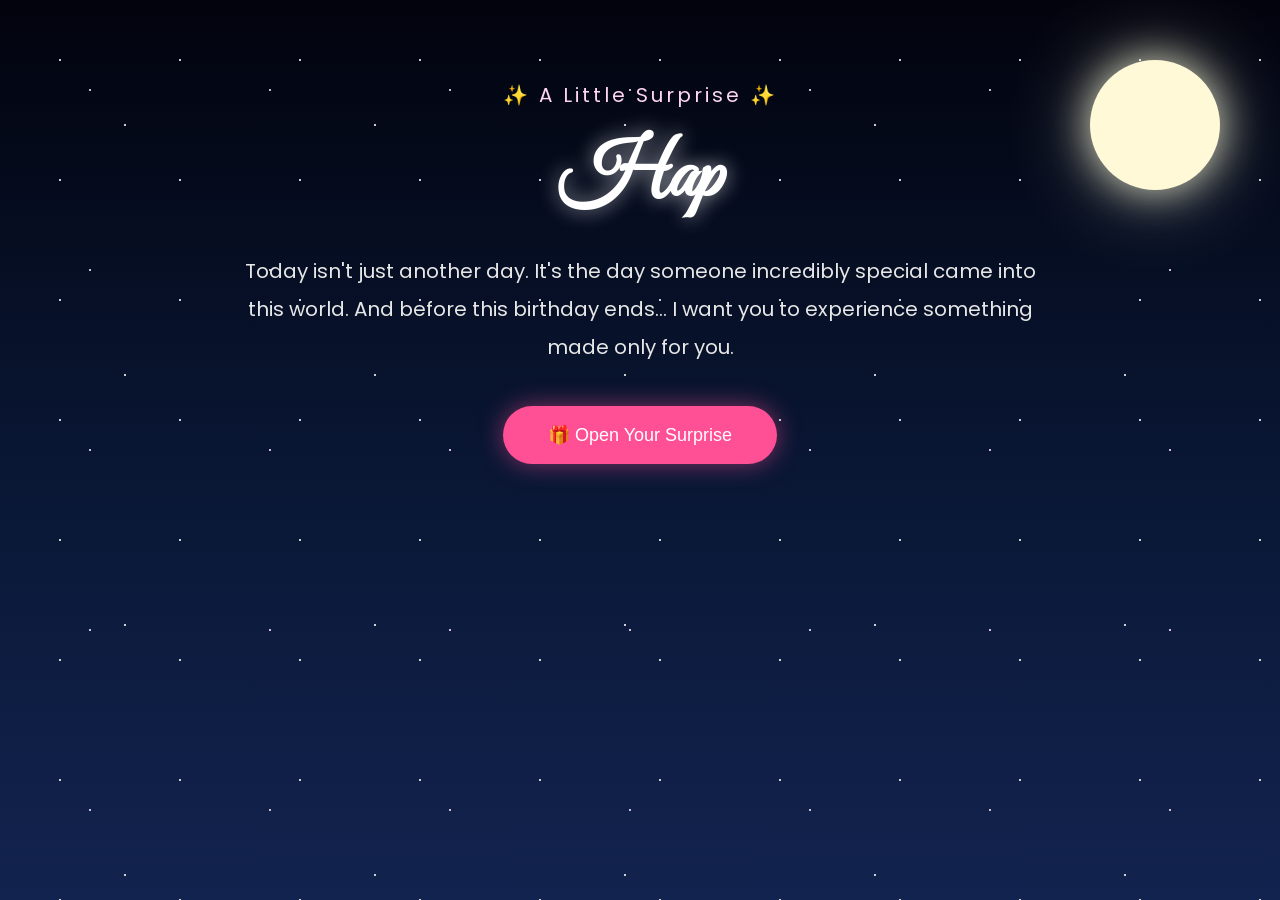
<file: index.html>
<!DOCTYPE html>
<html lang="en">
<head>
<meta charset="UTF-8">
<meta name="viewport" content="width=device-width, initial-scale=1.0">

<title>Happy Birthday Yashika ❤️</title>

<link rel="preconnect" href="https://fonts.googleapis.com">
<link rel="preconnect" href="https://fonts.gstatic.com" crossorigin>

<link href="https://fonts.googleapis.com/css2?family=Great+Vibes&family=Poppins:wght@300;400;600;700&display=swap" rel="stylesheet">

<link rel="stylesheet" href="style.css">

</head>

<body>

<div id="stars"></div>
<div id="shooting-stars"></div>

<div class="moon"></div>

<section class="hero">

<div class="hero-content">

<p class="small-title">
✨ A Little Surprise ✨
</p>

<h1 id="typing"></h1>

<p class="description">

Today isn't just another day.

It's the day someone incredibly special came into this world.

And before this birthday ends...

I want you to experience something made only for you.

</p>

<button id="startBtn">
🎁 Open Your Surprise
</button>

<section id="letterSection">

<div class="book-page">

<div class="page-number">Page 1 of 6</div>

<h2> Happy Birthday</h2>

<p class="pageText">

Happy Birthday, Yashika. ❤️

</p>

<p class="pageText">

Today isn't just another date on the calendar.

It's the day someone incredibly special came into this world.

</p>

<p class="pageText">

Thank you for making my ordinary days feel extraordinary.

Even from miles away, you've become one of the most important people in my life.

</p>

<p class="pageText">

But this...

is only the beginning.

</p>

<button id="nextBtn">

📖 Turn the Page

</button>

<p class="quote">

"Every beautiful story begins with a single page."

</p>

</div>

</section>


</div>

</section>

<script src="script.js"></script>

</body>
</html>
</file>
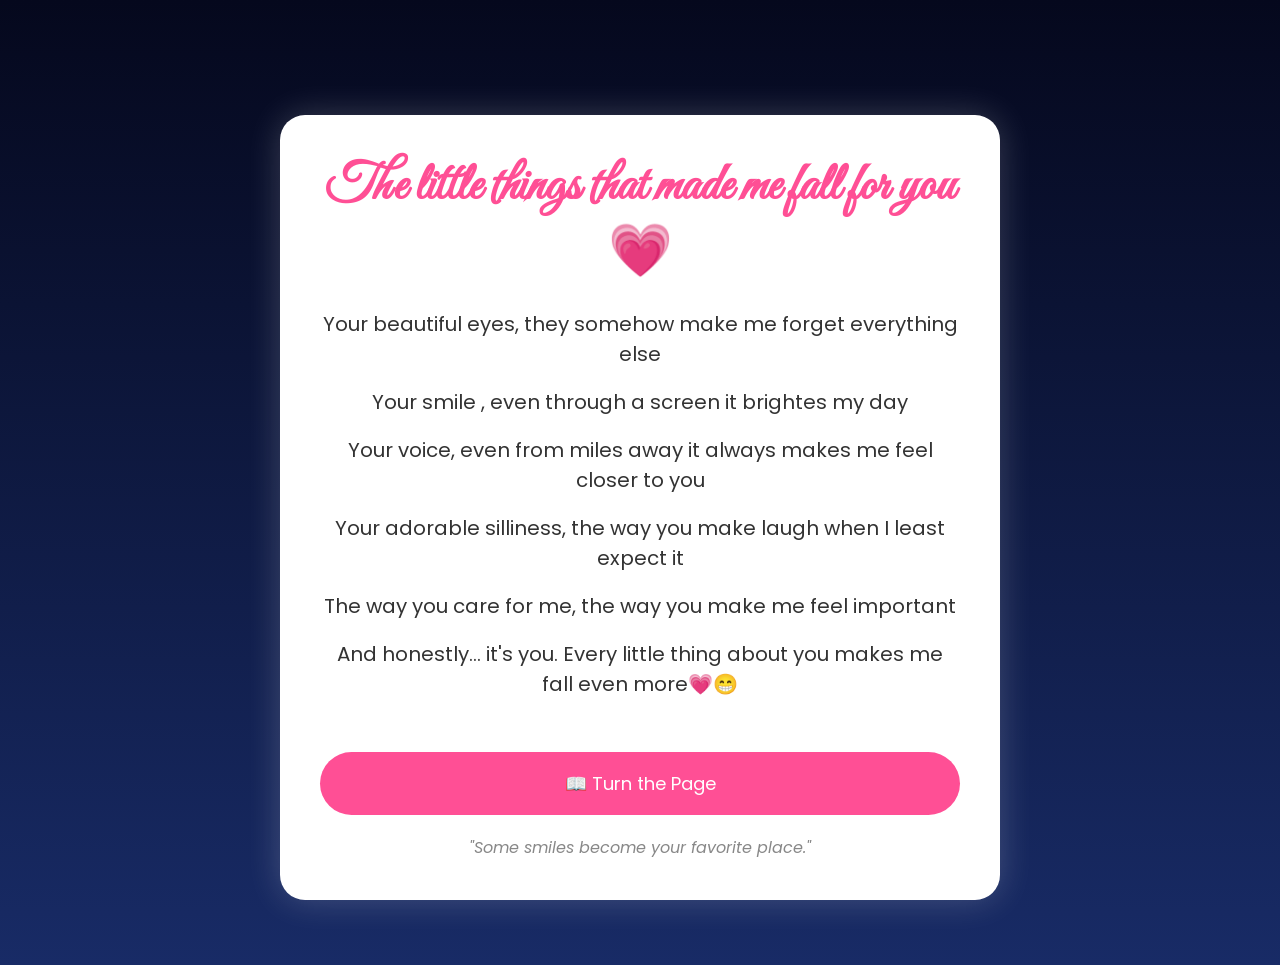
<file: page2.html>
<!DOCTYPE html>
<html lang="en">
<head>
<meta charset="UTF-8">
<meta name="viewport" content="width=device-width, initial-scale=1.0">

<title>Things I Love About You ❤️</title>

<link href="https://fonts.googleapis.com/css2?family=Poppins:wght@300;500;700&family=Great+Vibes&display=swap" rel="stylesheet">

<style>

*{
margin:0;
padding:0;
box-sizing:border-box;
font-family:Poppins,sans-serif;
}

body{
background:linear-gradient(#05081d,#182b66);
color:white;
height:auto;
padding:25px;
overflow-x:hidden;
overflow-y:auto;

display:flex;
justify-content:flex-start;
align-items:flex-start;
}

.stars{
position:fixed;
width:100%;
height:100%;
background:url("https://www.transparenttextures.com/patterns/stardust.png");
opacity:.35;
animation:move 60s linear infinite;
}

@keyframes move{
from{background-position:0 0;}
to{background-position:1000px 1000px;}
}

.card{

position:relative;
z-index:2;

background:white;
color:#333;

width:90%;
max-width:720px;

padding:40px;

border-radius:25px;

text-align:center;

box-shadow:0 0 35px rgba(255,255,255,.2);

margin:90px auto 40px;
}

h1{

font-family:"Great Vibes",cursive;

font-size:52px;

color:#ff4f95;

margin-bottom:20px;

}

.reason{

opacity:0;

transform:translateY(20px);

animation:fade .8s forwards;

font-size:20px;

margin:18px 0;

}

.reason:nth-child(2){animation-delay:.5s;}
.reason:nth-child(3){animation-delay:1.3s;}
.reason:nth-child(4){animation-delay:2.1s;}
.reason:nth-child(5){animation-delay:2.9s;}
.reason:nth-child(6){animation-delay:3.7s;}
.reason:nth-child(7){animation-delay:4.5s;}

@keyframes fade{

to{

opacity:1;

transform:translateY(0);

}

}

button{

margin-top:35px;

width:100%;

padding:18px;

border:none;

border-radius:40px;

background:#ff4f95;

color:white;

font-size:18px;

cursor:pointer;

}

.quote{

margin-top:20px;

color:#888;

font-style:italic;

}

</style>

</head>

<body>

<div class="stars"></div>

<div class="card">

<h1>The little things that made me fall for you💗</h1>

<div class="reason"> Your beautiful eyes, they somehow make me forget everything else</div>

<div class="reason"> Your smile , even through a screen it brightes my day</div>

<div class="reason"> Your voice, even from miles away it always makes me feel closer to you</div>

<div class="reason"> Your adorable silliness, the way you make laugh when I least expect it</div>

<div class="reason"> The way you care for me, the way you make me feel important</div>

<div class="reason"> And honestly... it's you. Every little thing about you makes me fall even more💗😁</div>

<button onclick="location.href='page3.html'">

📖 Turn the Page

</button>

<div class="quote">

"Some smiles become your favorite place."

</div>

</div>

</body>

</html>
</file>
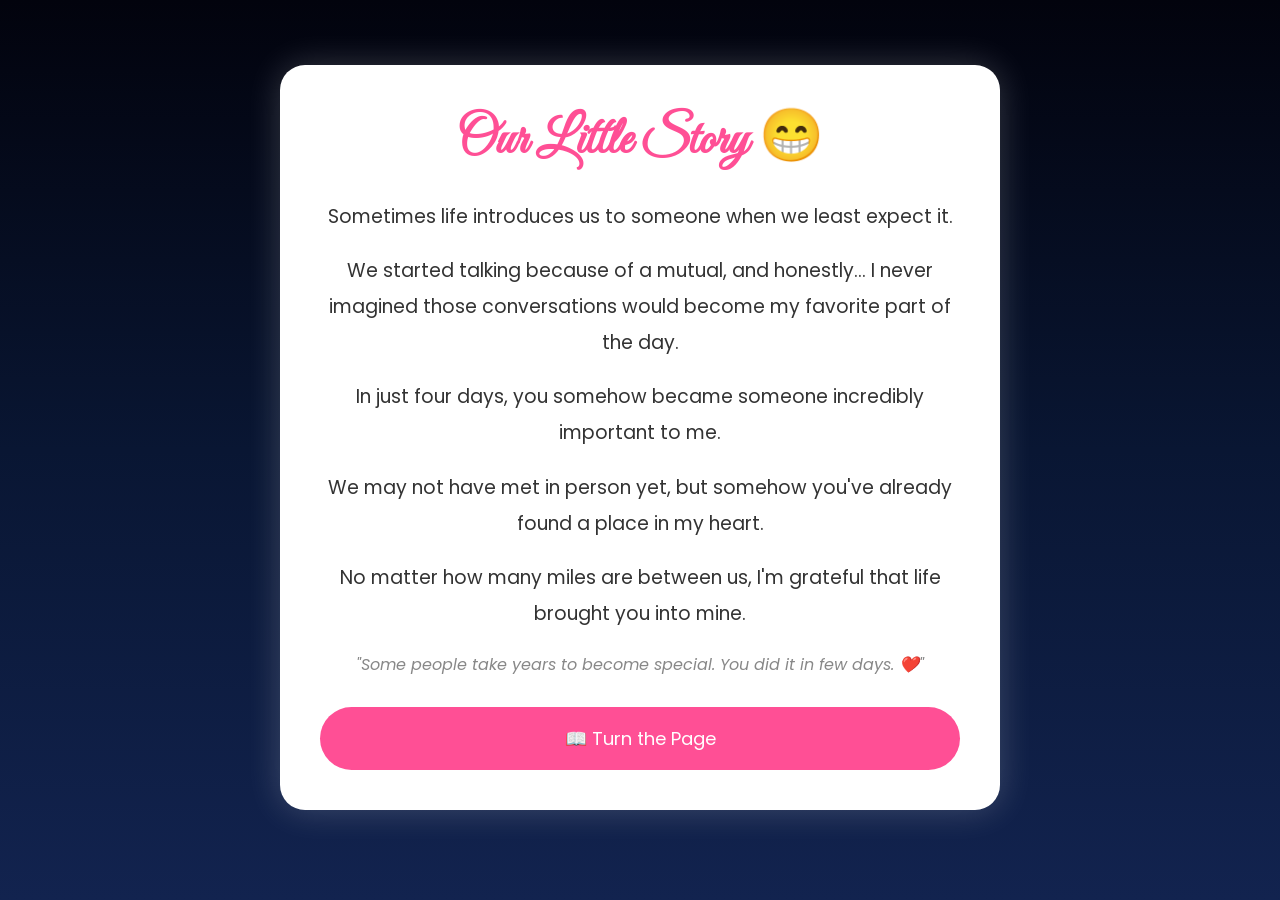
<file: page3.html>
<!DOCTYPE html>
<html lang="en">
<head>
<meta charset="UTF-8">
<meta name="viewport" content="width=device-width, initial-scale=1.0">

<title>Our Little Story 😁</title>

<link href="https://fonts.googleapis.com/css2?family=Poppins:wght@300;500;700&family=Great+Vibes&display=swap" rel="stylesheet">

<style>

*{
margin:0;
padding:0;
box-sizing:border-box;
font-family:Poppins,sans-serif;
}

body{
    background:linear-gradient(180deg,#02030d,#091633,#12234f);
    color:white;
    min-height:100vh;
    padding:25px;

    overflow-x:hidden;
    overflow-y:auto;

    display:flex;
    justify-content:center;
    align-items:flex-start;
}

.stars{
position:fixed;
width:100%;
height:100%;
top:0;
left:0;
background:url("https://www.transparenttextures.com/patterns/stardust.png");
opacity:.35;
animation:move 60s linear infinite;
z-index:0;
pointer-events:none;
}

@keyframes move{
from{background-position:0 0;}
to{background-position:1000px 1000px;}
}

.card{
position:relative;
z-index:2;
background:white;
color:#333;
width:90%;
max-width:720px;
padding:40px;
border-radius:25px;
box-shadow:0 0 35px rgba(255,255,255,.2);
animation:fade .8s ease;
margin:40px auto;
}

@keyframes fade{
from{
opacity:0;
transform:translateY(20px);
}
to{
opacity:1;
transform:translateY(0);
}
}

h1{
font-family:"Great Vibes",cursive;
font-size:52px;
text-align:center;
color:#ff4f95;
margin-bottom:25px;
}

p{
font-size:19px;
line-height:1.9;
margin-bottom:18px;
text-align:center;
}

.quote{
margin-top:20px;
font-style:italic;
color:#888;
text-align:center;
}

button{
margin-top:30px;
width:100%;
padding:18px;
border:none;
border-radius:40px;
background:#ff4f95;
color:white;
font-size:18px;
cursor:pointer;
}

</style>
</head>

<body>

<div class="stars"></div>

<div class="card">

<h1>Our Little Story 😁</h1>

<p>
Sometimes life introduces us to someone when we least expect it.
</p>

<p>
We started talking because of a mutual, and honestly... I never imagined those conversations would become my favorite part of the day.
</p>

<p>
In just four days, you somehow became someone incredibly important to me.
</p>

<p>
We may not have met in person yet, but somehow you've already found a place in my heart.
</p>

<p>
No matter how many miles are between us, I'm grateful that life brought you into mine.
</p>

<div class="quote">
"Some people take years to become special. You did it in few days. ❤️"
</div>

<button onclick="location.href='page4.html'">
📖 Turn the Page
</button>

</div>

</body>
</html>
</file>
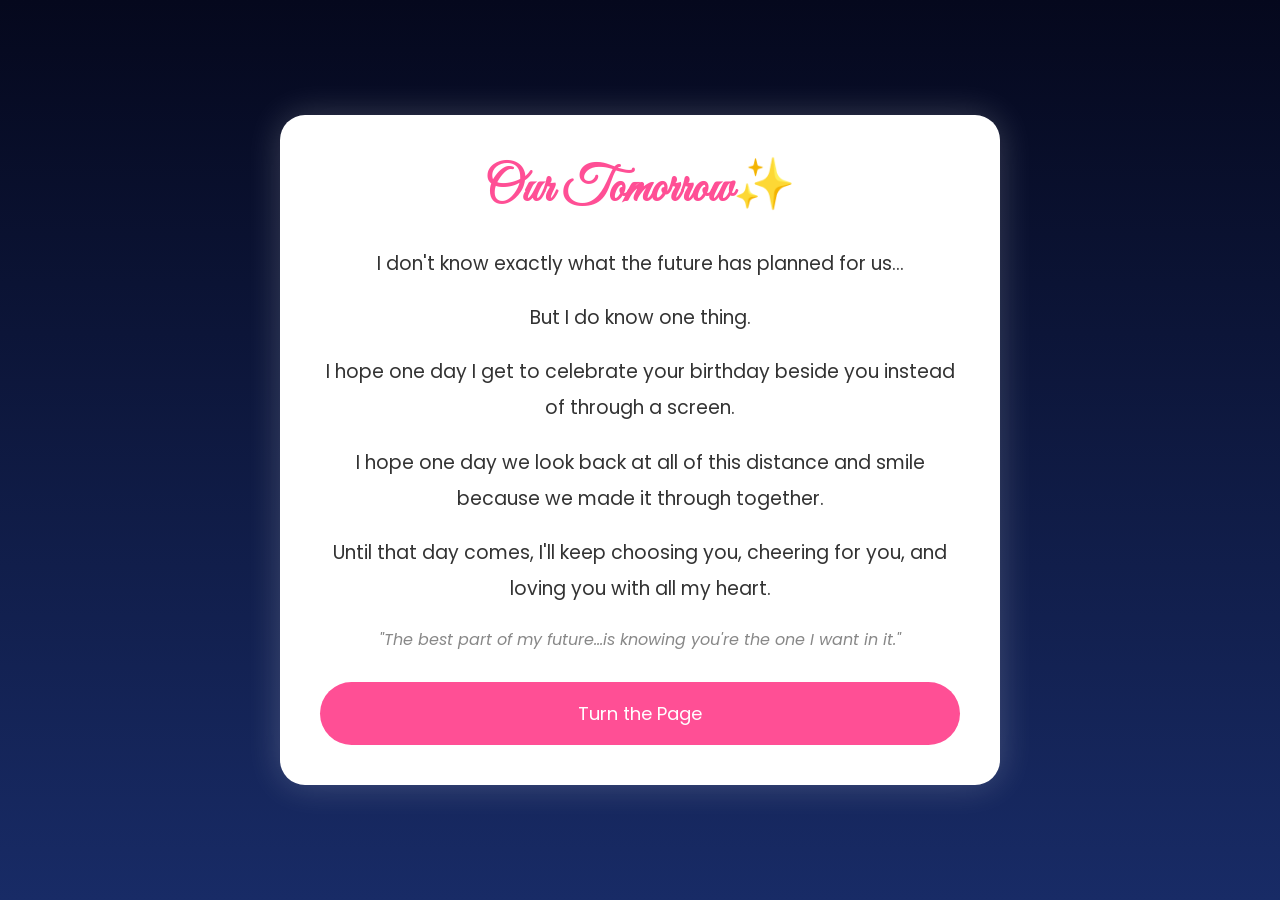
<file: page4.html>
<!DOCTYPE html>
<html lang="en">
<head>
<meta charset="UTF-8">
<meta name="viewport" content="width=device-width, initial-scale=1.0">

<title>Our Tomorrow ❤️</title>

<link href="https://fonts.googleapis.com/css2?family=Poppins:wght@300;500;700&family=Great+Vibes&display=swap" rel="stylesheet">

<style>
*{
margin:0;
padding:0;
box-sizing:border-box;
font-family:Poppins,sans-serif;
}

body{
background:linear-gradient(#05081d,#182b66);
min-height:100vh;
display:flex;
justify-content:center;
align-items:center;
padding:20px;
color:white;
overflow-y:auto;
}

.card{
background:white;
color:#333;
width:90%;
max-width:720px;
padding:40px;
border-radius:25px;
box-shadow:0 0 35px rgba(255,255,255,.2);
animation:fade .8s ease;
}

@keyframes fade{
from{opacity:0;transform:translateY(20px);}
to{opacity:1;transform:translateY(0);}
}

h1{
font-family:"Great Vibes",cursive;
font-size:50px;
text-align:center;
color:#ff4f95;
margin-bottom:25px;
}

p{
font-size:19px;
line-height:1.9;
margin-bottom:18px;
text-align:center;
}

.quote{
margin-top:20px;
font-style:italic;
color:#888;
text-align:center;
}

button{
margin-top:30px;
width:100%;
padding:18px;
border:none;
border-radius:40px;
background:#ff4f95;
color:white;
font-size:18px;
cursor:pointer;
}
</style>

</head>

<body>

<div class="card">

<h1>Our Tomorrow✨</h1>

<p>
I don't know exactly what the future has planned for us...
</p>

<p>
But I do know one thing.
</p>

<p>
I hope one day I get to celebrate your birthday beside you instead of through a screen.
</p>

<p>
I hope one day we look back at all of this distance and smile because we made it through together.
</p>

<p>
Until that day comes, I'll keep choosing you, cheering for you, and loving you with all my heart.
</p>

<div class="quote">
 "The best part of my future...is knowing you're the one I want in it."
</div>

<button onclick="location.href='page5.html'">
Turn the Page
</button>

</div>

</body>
</html>
</file>
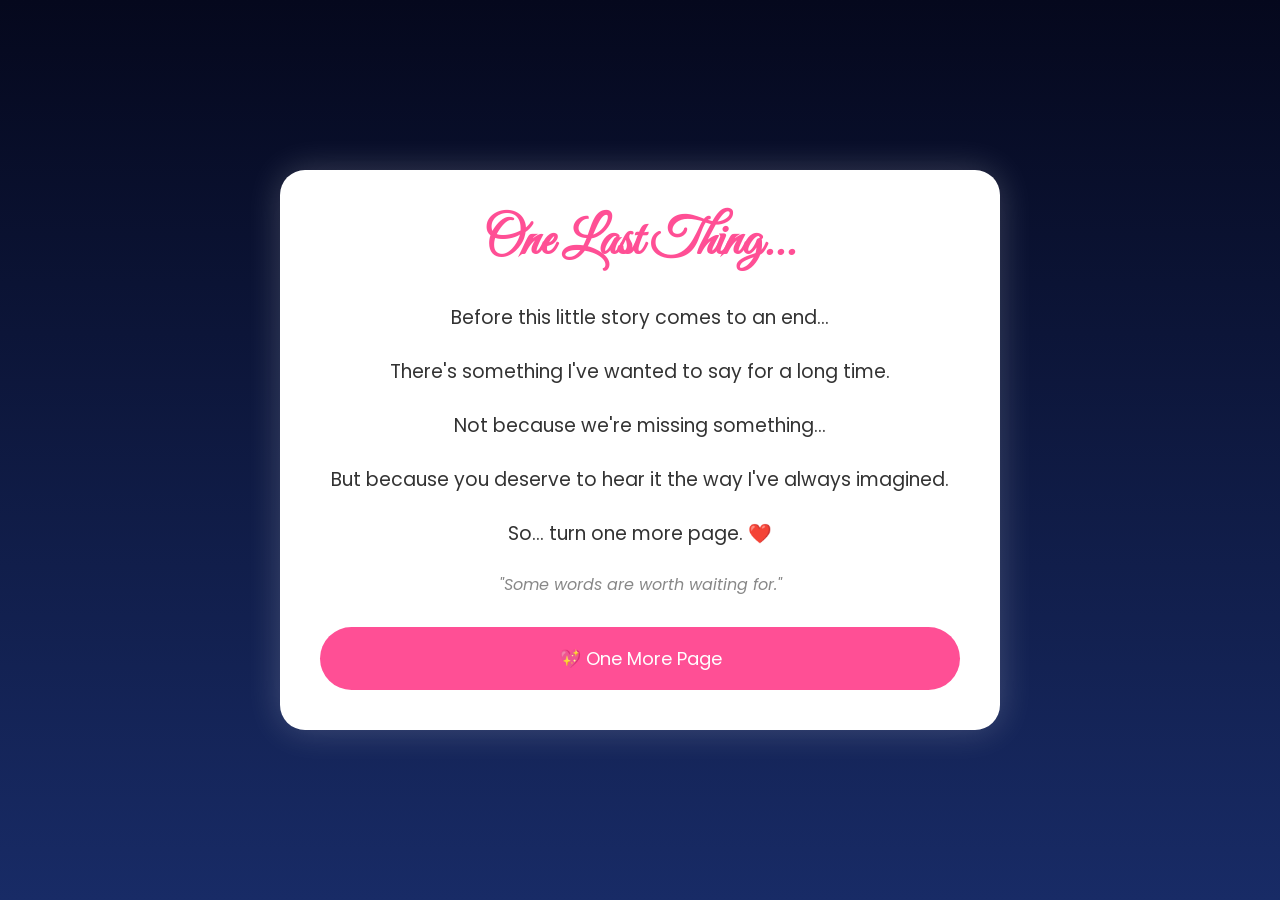
<file: page5.html>
<!DOCTYPE html>
<html lang="en">
<head>
<meta charset="UTF-8">
<meta name="viewport" content="width=device-width, initial-scale=1.0">

<title>One Last Thing ❤️</title>

<link href="https://fonts.googleapis.com/css2?family=Poppins:wght@300;500;700&family=Great+Vibes&display=swap" rel="stylesheet">

<style>
*{
margin:0;
padding:0;
box-sizing:border-box;
font-family:Poppins,sans-serif;
}

body{
background:linear-gradient(#05081d,#182b66);
min-height:100vh;
display:flex;
justify-content:center;
align-items:center;
padding:20px;
color:white;
overflow-y:auto;
}

.card{
background:white;
color:#333;
width:90%;
max-width:720px;
padding:40px;
border-radius:25px;
box-shadow:0 0 35px rgba(255,255,255,.2);
animation:fade .8s ease;
}

@keyframes fade{
from{
opacity:0;
transform:translateY(20px);
}
to{
opacity:1;
transform:translateY(0);
}
}

h1{
font-family:"Great Vibes",cursive;
font-size:52px;
text-align:center;
color:#ff4f95;
margin-bottom:25px;
}

p{
font-size:19px;
line-height:1.9;
text-align:center;
margin-bottom:18px;
}

.quote{
margin-top:20px;
text-align:center;
font-style:italic;
color:#888;
}

button{
margin-top:30px;
width:100%;
padding:18px;
border:none;
border-radius:40px;
background:#ff4f95;
color:white;
font-size:18px;
cursor:pointer;
}
</style>
</head>

<body>

<div class="card">

<h1>One Last Thing... </h1>

<p>
Before this little story comes to an end...
</p>

<p>
There's something I've wanted to say for a long time.
</p>

<p>
Not because we're missing something...
</p>

<p>
But because you deserve to hear it the way I've always imagined.
</p>

<p>
So...
turn one more page. ❤️
</p>

<div class="quote">
"Some words are worth waiting for."
</div>

<button onclick="location.href='page6.html'">
💖 One More Page
</button>

</div>

</body>
</html>
</file>
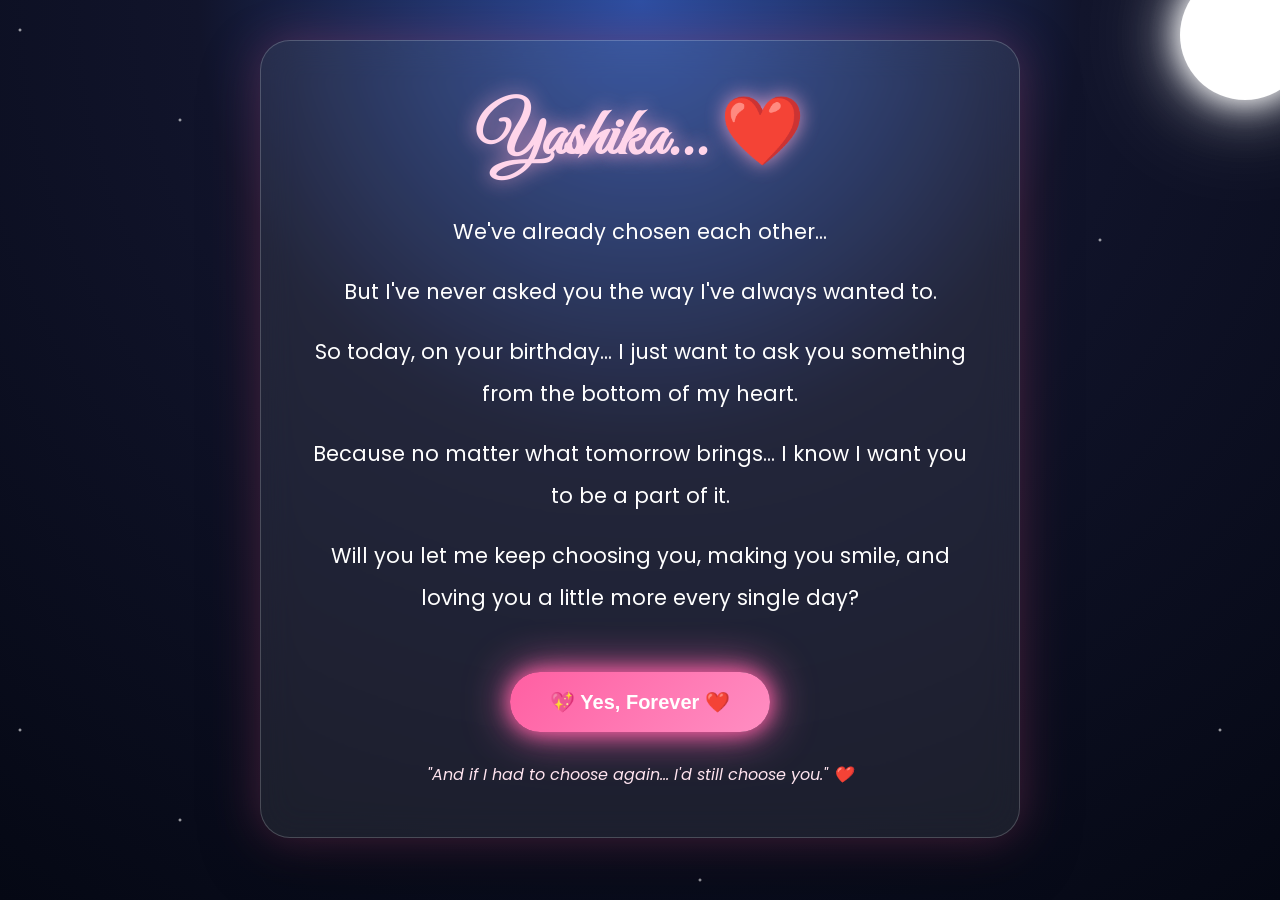
<file: page6.html>
<!DOCTYPE html>
<html lang="en">

<head>

<meta charset="UTF-8">

<meta name="viewport" content="width=device-width, initial-scale=1.0">

<title>For You ❤️</title>

<link rel="preconnect" href="https://fonts.googleapis.com">

<link rel="preconnect" href="https://fonts.gstatic.com" crossorigin>

<link href="https://fonts.googleapis.com/css2?family=Great+Vibes&family=Poppins:wght@300;400;500;700&display=swap" rel="stylesheet">

<style>

*{
margin:0;
padding:0;
box-sizing:border-box;
}

body{

font-family:Poppins,sans-serif;

min-height:100vh;

display:flex;

justify-content:center;

align-items:flex-start;

overflow-x:hidden;

overflow-y:auto;

padding:40px 20px;

background:
radial-gradient(circle at top,#2d4fa3 0%,#11142b 40%,#050814 100%);

position:relative;

}

/* Stars */

.stars{

position:absolute;

inset:0;

background-image:

radial-gradient(2px 2px at 20px 30px,#fff,transparent),

radial-gradient(2px 2px at 180px 120px,#fff,transparent),

radial-gradient(1.5px 1.5px at 330px 80px,#fff,transparent),

radial-gradient(2px 2px at 550px 250px,#fff,transparent),

radial-gradient(2px 2px at 700px 180px,#fff,transparent),

radial-gradient(1.5px 1.5px at 900px 90px,#fff,transparent),

radial-gradient(2px 2px at 1100px 240px,#fff,transparent);

background-size:1200px 700px;

animation:starsMove 90s linear infinite;

opacity:.9;

}

@keyframes starsMove{

from{

transform:translateY(0);

}

to{

transform:translateY(-120px);

}

}

/* Moon */

.moon{

position:fixed;

top:-30px;

right:-30px;

width:130px;

height:130px;

border-radius:50%;

background:#fff;

box-shadow:

0 0 30px #fff,

0 0 60px rgba(255,255,255,.8),

0 0 120px rgba(255,255,255,.35);

}

/* Floating Hearts */

.hearts{

position:absolute;

inset:0;

overflow:hidden;

pointer-events:none;

}

.heart{

position:absolute;

bottom:-40px;

font-size:20px;

animation:floatUp linear infinite;

opacity:.8;

}

.heart:nth-child(1){

left:10%;

animation-duration:10s;

}

.heart:nth-child(2){

left:30%;

animation-duration:12s;

font-size:28px;

}

.heart:nth-child(3){

left:55%;

animation-duration:9s;

}

.heart:nth-child(4){

left:75%;

animation-duration:13s;

}

.heart:nth-child(5){

left:90%;

animation-duration:11s;

}

@keyframes floatUp{

0%{

transform:translateY(0) scale(.6);

opacity:0;

}

20%{

opacity:1;

}

100%{

transform:translateY(-120vh) scale(1.2);

opacity:0;

}

}

/* Glass Card */

.card{

position:relative;

z-index:5;

width:90%;

max-width:760px;

padding:50px;

border-radius:30px;

background:rgba(255,255,255,.08);

backdrop-filter:blur(18px);

border:1px solid rgba(255,255,255,.2);

box-shadow:

0 0 45px rgba(255,105,180,.25),

0 20px 60px rgba(0,0,0,.35);

text-align:center;

animation:cardAppear 1.2s ease;

color:white;

}

@keyframes cardAppear{

from{

opacity:0;

transform:translateY(40px) scale(.95);

}

to{

opacity:1;

transform:translateY(0) scale(1);

}

}

h1{

font-family:"Great Vibes",cursive;

font-size:68px;

margin-bottom:30px;

color:#ffd5ea;

text-shadow:0 0 20px rgba(255,170,210,.8);

}

.fade{

opacity:0;

animation:show .9s forwards;

}

.fade:nth-of-type(1){animation-delay:.8s;}
.fade:nth-of-type(2){animation-delay:2s;}
.fade:nth-of-type(3){animation-delay:3.2s;}
.fade:nth-of-type(4){animation-delay:4.5s;}

@keyframes show{

to{

opacity:1;

transform:none;

}

}

p{

transform:translateY(20px);

font-size:21px;

line-height:2;

margin-bottom:18px;

}

button{

margin-top:35px;

padding:18px 40px;

font-size:20px;

border:none;

border-radius:50px;

cursor:pointer;

background:linear-gradient(135deg,#ff5fa2,#ff8ec2);

color:white;

font-weight:600;

box-shadow:
0 0 20px #ff5fa2,
0 0 45px rgba(255,105,180,.9);

animation:pulse 2s infinite;

transition:.3s;

}

button:hover{

transform:scale(1.07);

box-shadow:0 0 40px rgba(255,105,180,1);

}

@keyframes pulse{

0%{transform:scale(1);}

50%{transform:scale(1.05);}

100%{transform:scale(1);}

}

.quote{

margin-top:30px;

font-style:italic;

color:#ffe4ef;

opacity:0;

animation:show .8s forwards;

animation-delay:6s;

}

</style>

</head>

<body>

<div class="stars"></div>

<div class="moon"></div>

<div class="hearts">

<div class="heart">💖</div>

<div class="heart">❤️</div>

<div class="heart">💗</div>

<div class="heart">💕</div>

<div class="heart">💞</div>

</div>

<div class="card">

<h1>Yashika... ❤️</h1>

<p class="fade">
We've already chosen each other...
</p>

<p class="fade">
But I've never asked you the way I've always wanted to.
</p>

<p class="fade">
So today, on your birthday... I just want to ask you something from the bottom of my heart.
</p>

<p class="fade">
Because no matter what tomorrow brings... I know I want you to be a part of it.
</p>

<p class="fade">
Will you let me keep choosing you, making you smile, and loving you a little more every single day?
</p>

<button onclick="location.href='page7.html'">
💖 Yes, Forever ❤️
</button>

<div class="quote">
"And if I had to choose again... I'd still choose you." ❤️
</div>

</div>

</body>

</html>
</file>
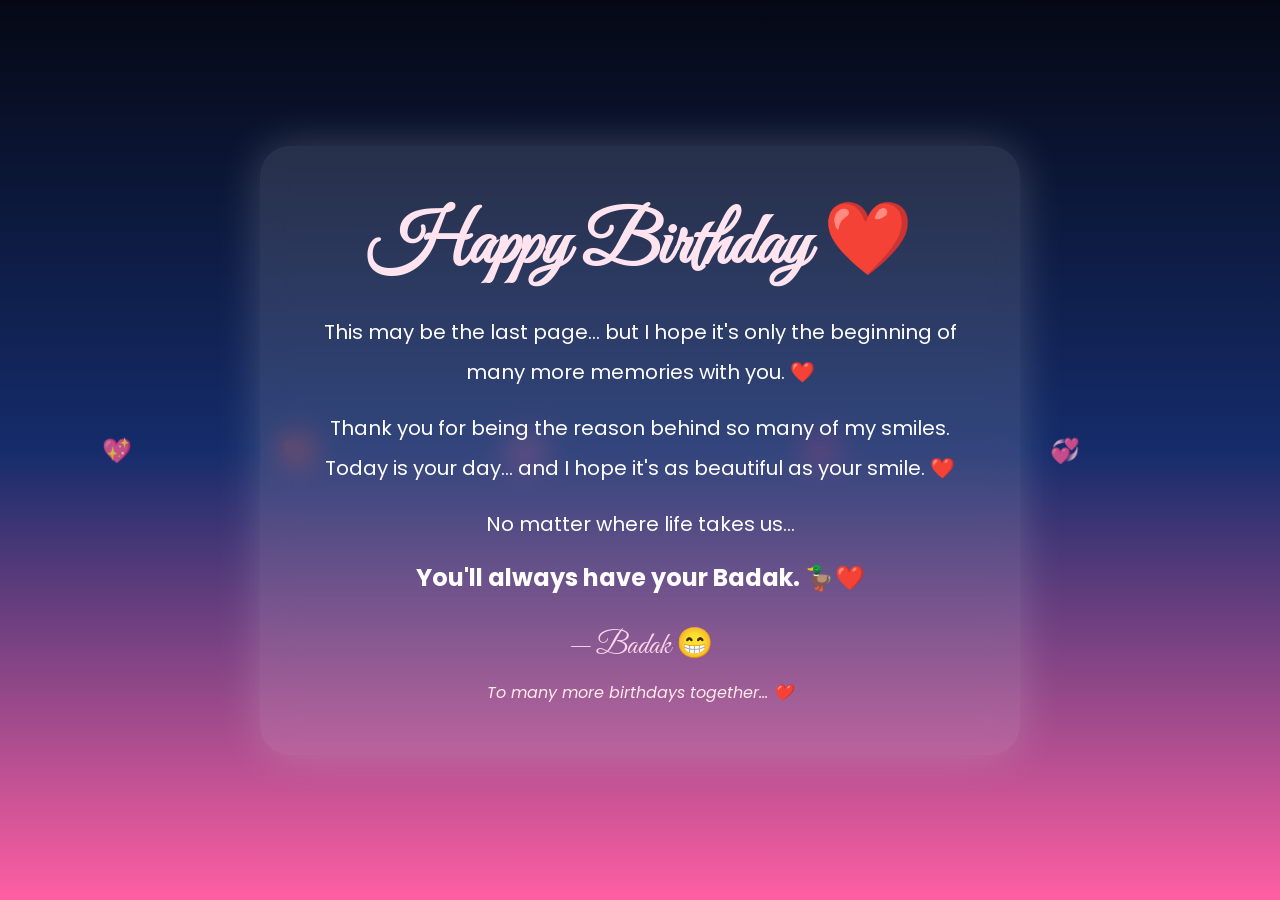
<file: page7.html>
<!DOCTYPE html>
<html lang="en">
<head>

<meta charset="UTF-8">
<meta name="viewport" content="width=device-width, initial-scale=1.0">

<title>Happy Birthday ❤️</title>

<link rel="preconnect" href="https://fonts.googleapis.com">
<link rel="preconnect" href="https://fonts.gstatic.com" crossorigin>

<link href="https://fonts.googleapis.com/css2?family=Great+Vibes&family=Poppins:wght@300;500;700&display=swap" rel="stylesheet">

<style>

*{
margin:0;
padding:0;
box-sizing:border-box;
font-family:Poppins,sans-serif;
}

body{

background:linear-gradient(#050814,#152c6b,#ff5fa2);

height:100vh;

display:flex;

justify-content:center;

align-items:center;

overflow:hidden;

position:relative;

color:white;

}

/* Stars */

body::before{

content:"";

position:absolute;

inset:0;

background:url("https://www.transparenttextures.com/patterns/stardust.png");

opacity:.4;

animation:move 80s linear infinite;

}

@keyframes move{

from{background-position:0 0;}

to{background-position:1000px 1000px;}

}

/* Floating Hearts */

.heart{

position:absolute;

font-size:24px;

animation:float 12s linear infinite;

opacity:.8;

}

.heart:nth-child(1){left:8%;animation-delay:0s;}
.heart:nth-child(2){left:22%;animation-delay:2s;}
.heart:nth-child(3){left:40%;animation-delay:4s;}
.heart:nth-child(4){left:63%;animation-delay:1s;}
.heart:nth-child(5){left:82%;animation-delay:3s;}

@keyframes float{

0%{

transform:translateY(120vh) scale(.6);

opacity:0;

}

20%{

opacity:1;

}

100%{

transform:translateY(-120vh) scale(1.3);

opacity:0;

}

}

/* Card */

.card{

position:relative;

z-index:5;

width:90%;

max-width:760px;

padding:50px;

border-radius:30px;

background:rgba(255,255,255,.12);

backdrop-filter:blur(16px);

text-align:center;

box-shadow:0 0 45px rgba(255,255,255,.2);

animation:appear 1s ease;

}

@keyframes appear{

from{

opacity:0;

transform:translateY(30px);

}

to{

opacity:1;

transform:none;

}

}

h1{

font-family:"Great Vibes",cursive;

font-size:72px;

margin-bottom:20px;

color:#ffe4ef;

}

p{

font-size:20px;

line-height:2;

margin-bottom:16px;

}

.signature{

margin-top:30px;

font-size:30px;

font-family:"Great Vibes",cursive;

color:#ffd5ea;

}

.small{

margin-top:15px;

font-style:italic;

color:#ffeaea;

}

</style>

</head>

<body>

<div class="heart">💖</div>
<div class="heart">❤️</div>
<div class="heart">💕</div>
<div class="heart">💗</div>
<div class="heart">💞</div>

<div class="card">

<h1>Happy Birthday ❤️</h1>

<p>

This may be the last page...

but I hope it's only the beginning of many more memories with you. ❤️

</p>

<p>

Thank you for being the reason behind so many of my smiles.

Today is your day...

and I hope it's as beautiful as your smile. ❤️

</p>

<p>

No matter where life takes us...

</p>

<h2>

You'll always have your Badak. 🦆❤️

</h2>

<div class="signature">

— Badak 😁

</div>

<div class="small">

To many more birthdays together... ❤️

</div>

</div>

</body>

</html>
</file>
<file: style.css>
*{
margin:0;
padding:0;
box-sizing:border-box;
}

body{
font-family:'Poppins',sans-serif;
background:linear-gradient(180deg,#02030d,#091633,#12234f);
overflow-x:hidden;
overflow-y:auto;
min-height:100vh;
color:white;
}

.hero{
min-height:100vh;
display:flex;
justify-content:center;
align-items:flex-start;
text-align:center;
padding:80px 30px 40px;
position:relative;
z-index:5;
}

.hero-content{
max-width:800px;
animation:fadeUp 2s ease;
}

.small-title{
font-size:20px;
letter-spacing:3px;
color:#ffd5f6;
margin-bottom:20px;
}

h1{
font-family:'Great Vibes',cursive;
font-size:78px;
margin-bottom:25px;
text-shadow:0 0 20px rgba(255,255,255,.6);
min-height:90px;
}

.description{
font-size:20px;
line-height:1.9;
color:#e7e7e7;
margin-bottom:40px;
}

button{
padding:18px 45px;
border:none;
border-radius:50px;
background:#ff4f95;
color:white;
font-size:18px;
cursor:pointer;
transition:.4s;
box-shadow:0 0 25px rgba(255,79,149,.5);
}

button:hover{
transform:scale(1.08);
box-shadow:0 0 40px rgba(255,79,149,.9);
}

.moon{
position:fixed;
top:60px;
right:60px;
width:130px;
height:130px;
border-radius:50%;
background:#fff9d8;
box-shadow:
0 0 40px rgba(255,255,220,.8),
0 0 90px rgba(255,255,220,.4);
z-index:1;
}

#stars{
position:fixed;
width:100%;
height:100%;
top:0;
left:0;
background-image:
radial-gradient(white 1px,transparent 1px),
radial-gradient(#ffeaff 1px,transparent 1px),
radial-gradient(#ffffff 1px,transparent 1px);
background-size:120px 120px,180px 180px,250px 250px;
animation:twinkle 6s infinite alternate;
opacity:.8;
z-index:0;
}

@keyframes twinkle{
from{opacity:.4;}
to{opacity:1;}
}

@keyframes fadeUp{
from{
opacity:0;
transform:translateY(50px);
}
to{
opacity:1;
transform:translateY(0);
}
}

@media(max-width:768px){

h1{
font-size:48px;
}

.description{
font-size:17px;
}

button{
width:100%;
}

.moon{
width:90px;
height:90px;
top:30px;
right:30px;
}

}

#letterSection{
position:fixed;
top:0;
left:0;
width:100%;
height:100%;
background:rgba(3,5,20,.97);
display:flex;
justify-content:center;
align-items:center;
opacity:0;
visibility:hidden;
transition:.8s;
padding:20px;
z-index:100;
}

#letterSection.show{
opacity:1;
visibility:visible;
}

.letter{
background:white;
color:#333;
width:90%;
max-width:700px;
border-radius:20px;
padding:35px;
box-shadow:0 0 40px rgba(255,255,255,.2);
animation:fadeUp .8s;
}

.letter h2{
font-family:'Great Vibes',cursive;
color:#ff4f95;
font-size:45px;
margin-bottom:20px;
text-align:center;
}

.letter p{
font-size:18px;
line-height:1.9;
}

#nextBtn{
margin-top:30px;
width:100%;
}

.book-page{

background:white;

color:#333;

width:90%;

max-width:720px;

padding:45px;

border-radius:25px;

box-shadow:0 15px 50px rgba(0,0,0,.4);

animation:pageFade .8s ease;

position:relative;

}

.page-number{

position:absolute;

top:20px;

right:25px;

font-size:14px;

color:#999;

}

.book-page h2{

font-family:'Great Vibes',cursive;

font-size:52px;

color:#ff4f95;

text-align:center;

margin-bottom:35px;

}

.pageText{

font-size:20px;

line-height:2;

margin-bottom:18px;

text-align:center;

}

.quote{

margin-top:30px;

font-style:italic;

text-align:center;

color:#888;

}

@keyframes pageFade{

from{

opacity:0;

transform:translateY(25px) scale(.98);

}

to{

opacity:1;

transform:translateY(0) scale(1);

}

}
</file>
